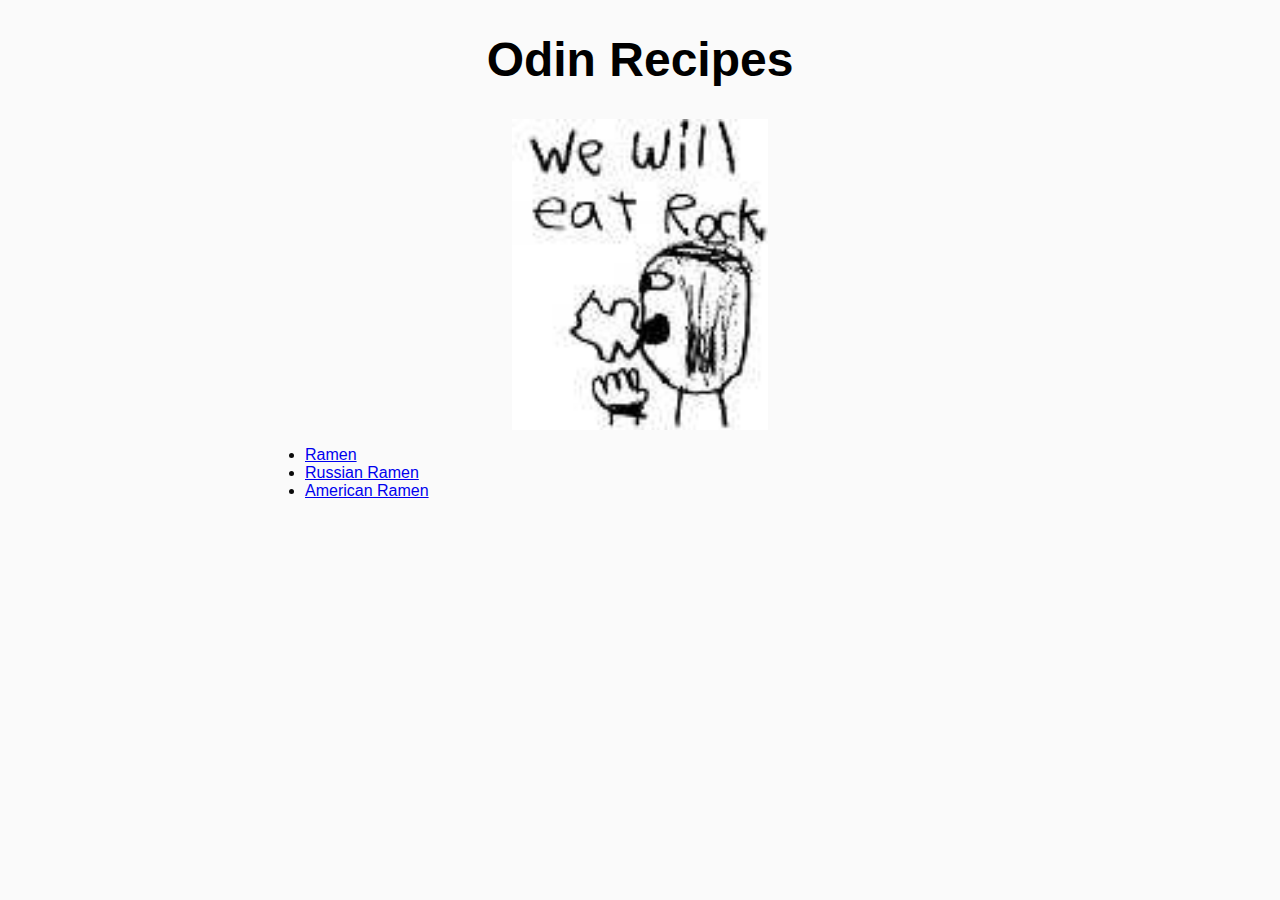
<file: index.html>
<!DOCTYPE html>
<html lang="en">
<head>
    <meta charset="UTF-8">
    <meta name="viewport" content="width=device-width, initial-scale=1.0">
    <link rel="stylesheet" href="style.css">
    <title>Document</title>
</head>
<body>
    <h1>Odin Recipes</h1>
    <img class="center-image" src="assets/img/eatrock.jpg" alt="Eat rocks" width="256" height="auto">
    <ul>
        <li>
            <a href="pages/ramen.html">Ramen</a>
        </li>
        <li>
            <a href="pages/russian-ramen.html">Russian Ramen</a>
        </li>
        <li>
            <a href="pages/american-ramen.html">American Ramen</a>
        </li>
    </ul>
</body>
</html>
</file>
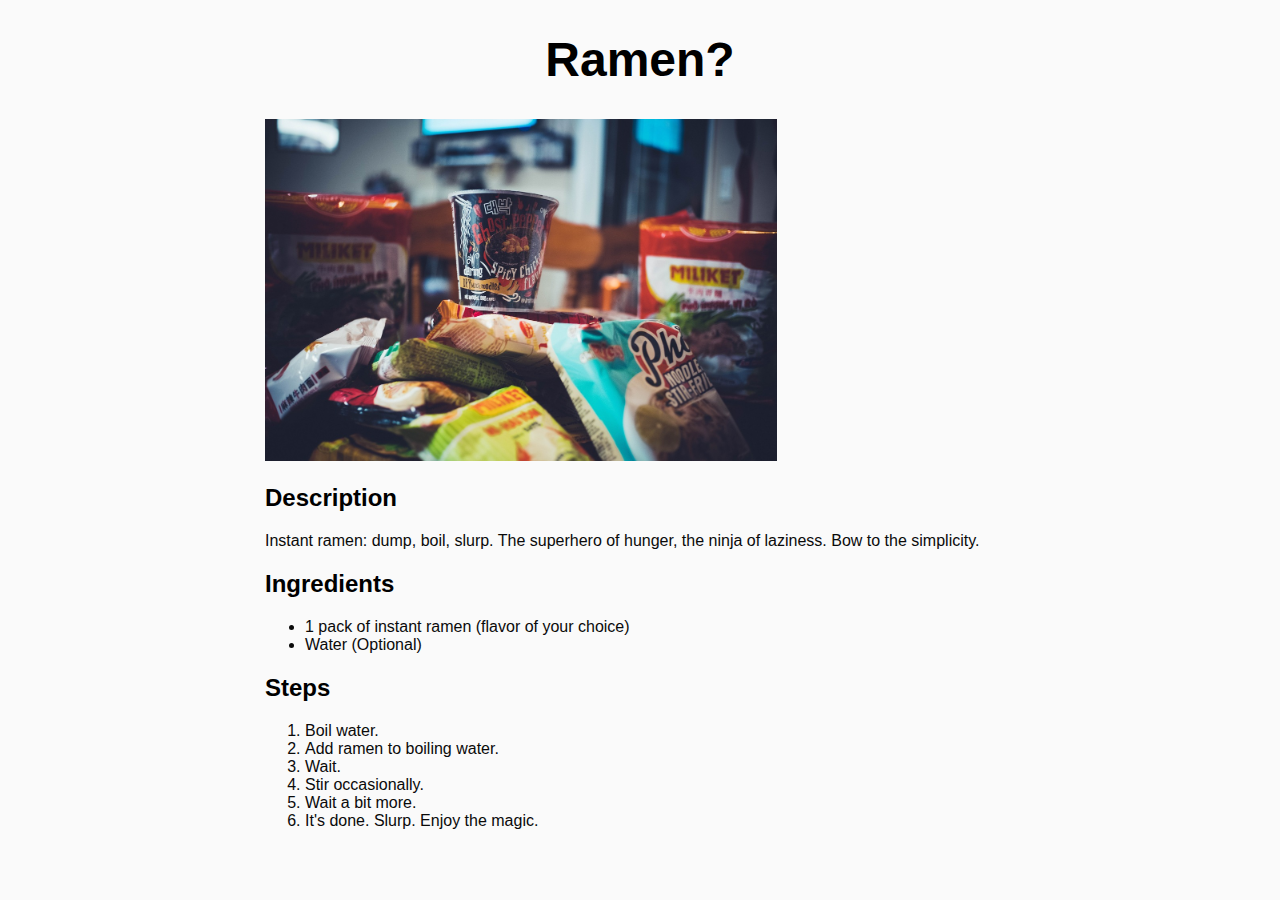
<file: pages/american-ramen.html>
<!DOCTYPE html>
<html lang="en">
<head>
    <meta charset="UTF-8">
    <meta name="viewport" content="width=device-width, initial-scale=1.0">
    <link class="center-image" rel="stylesheet" href="../style.css">
    <title>Document</title>
</head>
<body>
    <h1>Ramen?</h1>
    <img src="../assets/img/ramen-instant-pile.jpg" alt="A pile of instant ramen packets" width="512"/>
    <h2>Description</h2>
    <p>Instant ramen: dump, boil, slurp. The superhero of hunger, the ninja of laziness. Bow to the simplicity.</p>
    <h2>Ingredients</h2>
    <ul>
        <li>1 pack of instant ramen (flavor of your choice)</li>
        <li>Water (Optional)</li>
    </ul>
    <h2>Steps</h2>
    <ol>
        <li>Boil water.</li>
        <li>Add ramen to boiling water.</li>
        <li>Wait.</li>
        <li>Stir occasionally.</li>
        <li>Wait a bit more.</li>
        <li>It's done. Slurp. Enjoy the magic.</li>
    </ol>
</body>
</html>
</file>
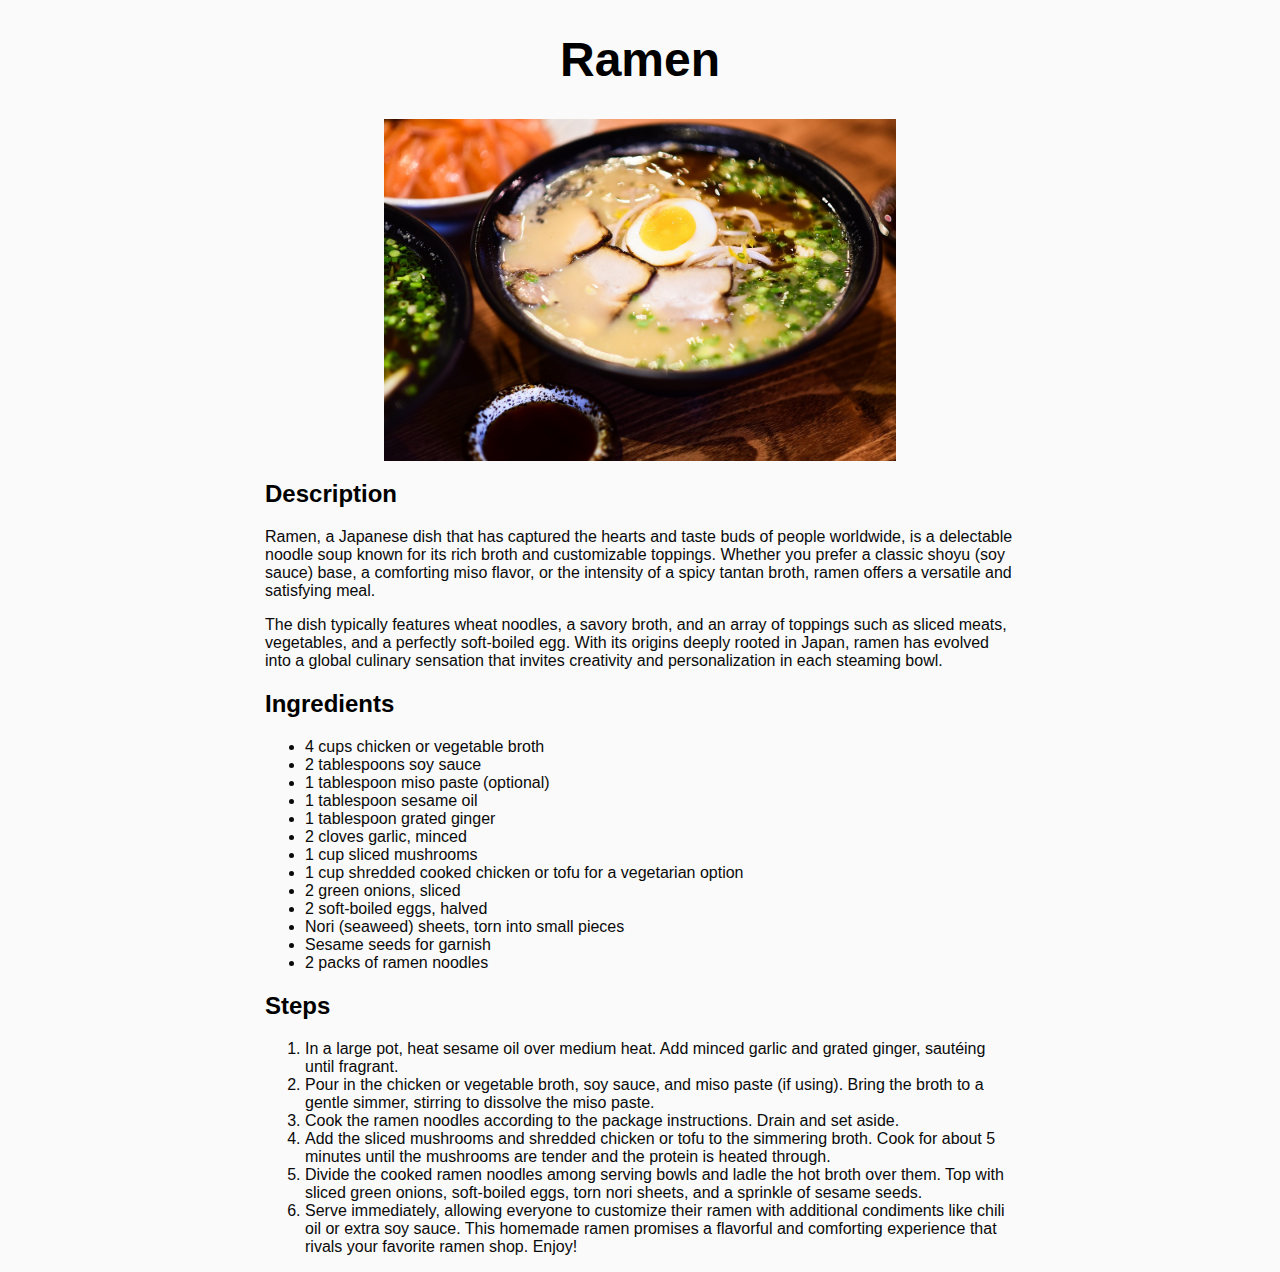
<file: pages/ramen.html>
<!DOCTYPE html>
<html lang="en">
<head>
    <meta charset="UTF-8">
    <meta name="viewport" content="width=device-width, initial-scale=1.0">
    <link rel="stylesheet" href="../style.css">
    <title>Document</title>
</head>
<body>
    <h1>Ramen</h1>
    <img class="center-image" src="../assets/img/ramen-bowl-chasu.jpg" alt="A steaming bow of chasu ramen" width="512"/>
    <h2>Description</h2>
    <p>Ramen, a Japanese dish that has captured the hearts and taste buds of people worldwide, is a delectable noodle soup known for its rich broth and customizable toppings. Whether you prefer a classic shoyu (soy sauce) base, a comforting miso flavor, or the intensity of a spicy tantan broth, ramen offers a versatile and satisfying meal.</p>
    <p>The dish typically features wheat noodles, a savory broth, and an array of toppings such as sliced meats, vegetables, and a perfectly soft-boiled egg. With its origins deeply rooted in Japan, ramen has evolved into a global culinary sensation that invites creativity and personalization in each steaming bowl.</p>
    <h2>Ingredients</h2>
    <ul>
        <li>4 cups chicken or vegetable broth</li>
        <li>2 tablespoons soy sauce</li>
        <li>1 tablespoon miso paste (optional)</li>
        <li>1 tablespoon sesame oil</li>
        <li>1 tablespoon grated ginger</li>
        <li>2 cloves garlic, minced</li>
        <li>1 cup sliced mushrooms</li>
        <li>1 cup shredded cooked chicken or tofu for a vegetarian option</li>
        <li>2 green onions, sliced</li>
        <li>2 soft-boiled eggs, halved</li>
        <li>Nori (seaweed) sheets, torn into small pieces</li>
        <li>Sesame seeds for garnish</li>
        <li>2 packs of ramen noodles</li>
    </ul>
    <h2>Steps</h2>
    <ol>
        <li>In a large pot, heat sesame oil over medium heat. Add minced garlic and grated ginger, sautéing until fragrant.</li>
        <li>Pour in the chicken or vegetable broth, soy sauce, and miso paste (if using). Bring the broth to a gentle simmer, stirring to dissolve the miso paste.</li>
        <li>Cook the ramen noodles according to the package instructions. Drain and set aside.</li>
        <li>Add the sliced mushrooms and shredded chicken or tofu to the simmering broth. Cook for about 5 minutes until the mushrooms are tender and the protein is heated through.</li>
        <li>Divide the cooked ramen noodles among serving bowls and ladle the hot broth over them. Top with sliced green onions, soft-boiled eggs, torn nori sheets, and a sprinkle of sesame seeds.</li>
        <li>Serve immediately, allowing everyone to customize their ramen with additional condiments like chili oil or extra soy sauce. This homemade ramen promises a flavorful and comforting experience that rivals your favorite ramen shop. Enjoy!</li>
    </ol>
</body>
</html>
</file>
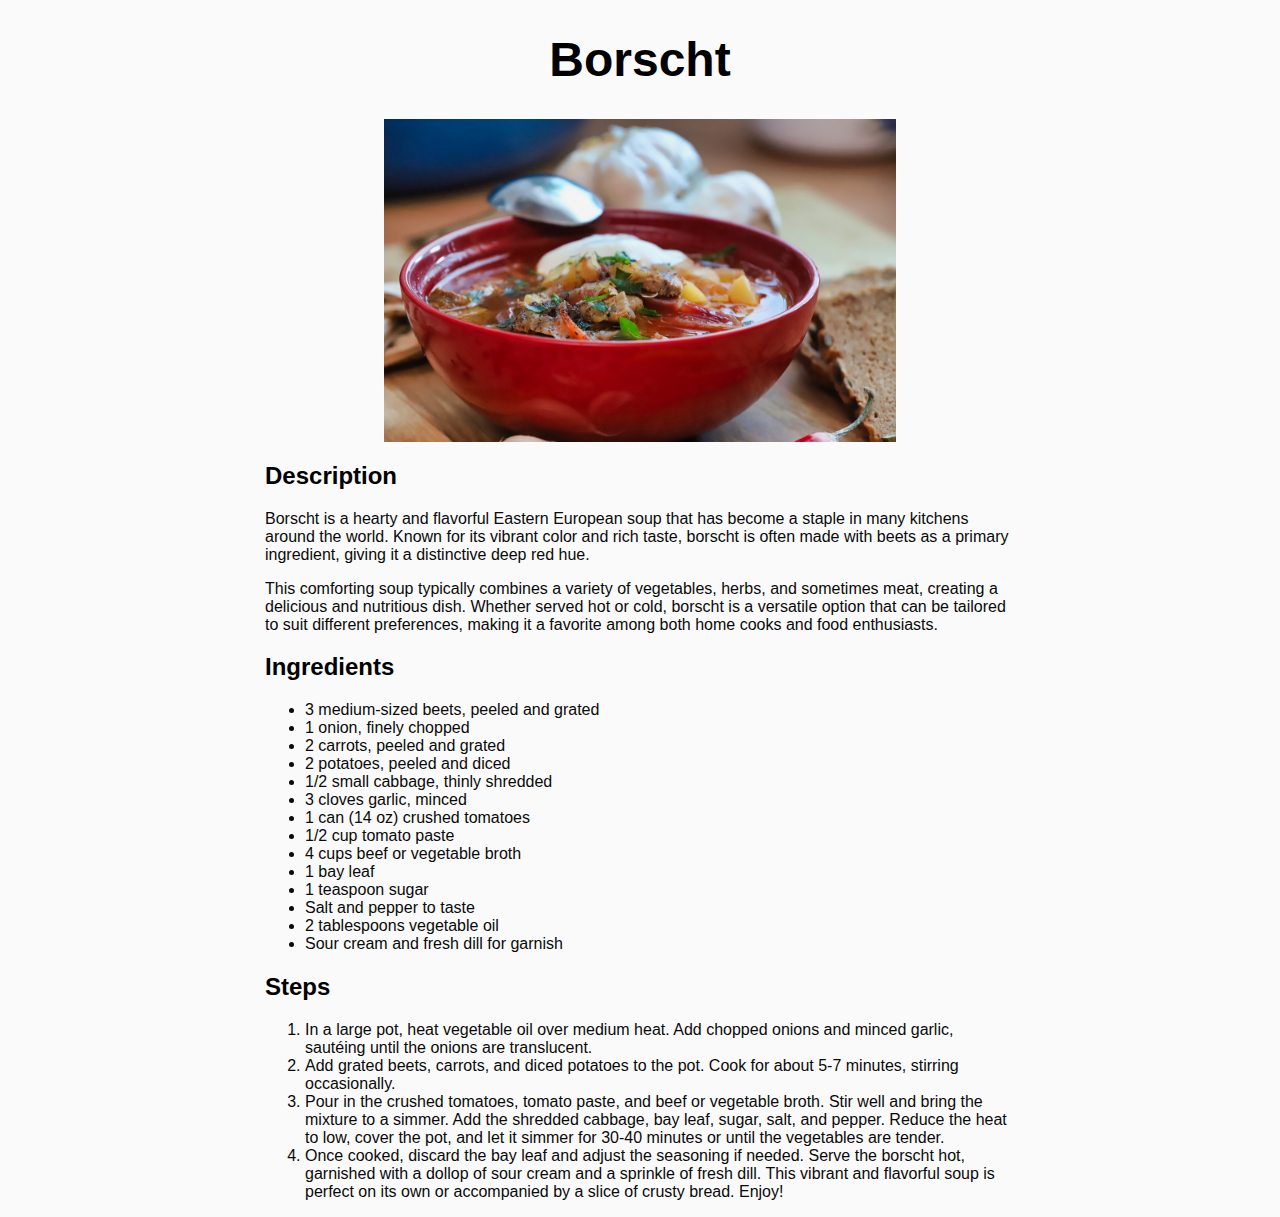
<file: pages/russian-ramen.html>
<!DOCTYPE html>
<html lang="en">
<head>
    <meta charset="UTF-8">
    <meta name="viewport" content="width=device-width, initial-scale=1.0">
    <link rel="stylesheet" href="../style.css">
    <title>Document</title>
</head>
<body>
    <h1>Borscht</h1>
    <img class="center-image" src="../assets/img/borscht-bowl-table.jpg" alt="A steaming bow of borscht" width="512"/>
    <h2>Description</h2>
    <p>Borscht is a hearty and flavorful Eastern European soup that has become a staple in many kitchens around the world. Known for its vibrant color and rich taste, borscht is often made with beets as a primary ingredient, giving it a distinctive deep red hue.</p>
    <p>This comforting soup typically combines a variety of vegetables, herbs, and sometimes meat, creating a delicious and nutritious dish. Whether served hot or cold, borscht is a versatile option that can be tailored to suit different preferences, making it a favorite among both home cooks and food enthusiasts.</p>
    <h2>Ingredients</h2>
    <ul>
        <li>3 medium-sized beets, peeled and grated</li>
        <li>1 onion, finely chopped</li>
        <li>2 carrots, peeled and grated</li>
        <li>2 potatoes, peeled and diced</li>
        <li>1/2 small cabbage, thinly shredded</li>
        <li>3 cloves garlic, minced</li>
        <li>1 can (14 oz) crushed tomatoes</li>
        <li>1/2 cup tomato paste</li>
        <li>4 cups beef or vegetable broth</li>
        <li>1 bay leaf</li>
        <li>1 teaspoon sugar</li>
        <li>Salt and pepper to taste</li>
        <li>2 tablespoons vegetable oil</li>
        <li>Sour cream and fresh dill for garnish</li>
    </ul>
    <h2>Steps</h2>
    <ol>
        <li>In a large pot, heat vegetable oil over medium heat. Add chopped onions and minced garlic, sautéing until the onions are translucent.</li>
        <li>Add grated beets, carrots, and diced potatoes to the pot. Cook for about 5-7 minutes, stirring occasionally.</li>
        <li>Pour in the crushed tomatoes, tomato paste, and beef or vegetable broth. Stir well and bring the mixture to a simmer. Add the shredded cabbage, bay leaf, sugar, salt, and pepper. Reduce the heat to low, cover the pot, and let it simmer for 30-40 minutes or until the vegetables are tender.</li>
        <li>Once cooked, discard the bay leaf and adjust the seasoning if needed. Serve the borscht hot, garnished with a dollop of sour cream and a sprinkle of fresh dill. This vibrant and flavorful soup is perfect on its own or accompanied by a slice of crusty bread. Enjoy!</li>
    </ol>
</body>
</html>
</file>
<file: style.css>
body {
    background-color: rgb(250, 250, 250);
    font-size: 14pts;
    font-family: 'Open Sans', Tahoma, sans-serif;
    max-width: 750px;
    margin-left: auto;
    margin-right: auto;
    color: rgb(10, 10, 10);
}

h1 {
    color: black;
    font-size: 3em;
    text-align: center;
}

h2 {
    color: black;
}

.center-image {
    display: block;
    margin-left: auto;
    margin-right: auto;
}
</file>
